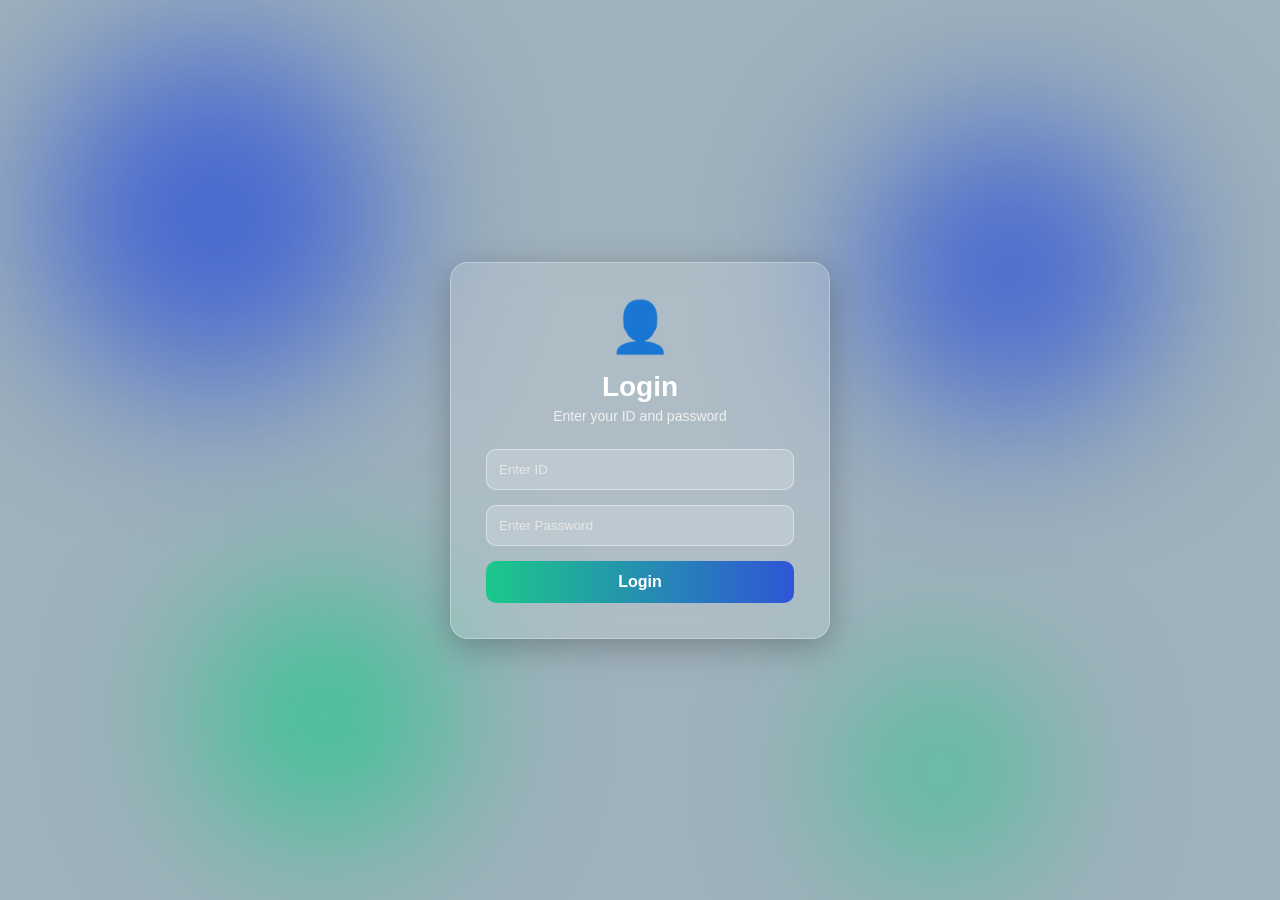
<file: index.html>
<!DOCTYPE html>
<html>
<head>
    <title>Academic Dashboard</title>
    <style>
        body { font-family: Arial; margin: 0; }
        .header { background: #6c63ff; color: white; padding: 15px; display: flex; justify-content: space-between; }
        table { width: 100%; border-collapse: collapse; margin-top: 10px; }
        th, td { border: 1px solid #ccc; padding: 8px; text-align: center; }
        .submitted { color: green; font-weight: bold; }
        .pending { color: orange; font-weight: bold; }
        .late { color: red; font-weight: bold; }
        button { padding: 5px 10px; cursor: pointer; }
        .admin-panel { background: #f4f4f4; padding: 10px; margin-top: 20px; }
    </style>
</head>
<body>

<div class="header">
    <div>Academic Portal</div>
    <div>
        <span id="roleBadge"></span>
        <span id="userInfo"></span>
        <button onclick="logout()">Logout</button>
    </div>
</div>

<div style="padding:20px;">

    <h3>System Stats</h3>
    <p>Total Assignments: <span id="totalCount">0</span></p>
    <p>Submitted: <span id="submittedCount">0</span></p>
    <p>Pending: <span id="pendingCount">0</span></p>

    <!-- Faculty Create Section -->
    <div id="facultySection">
        <h3>Create Assignment</h3>
        <input type="text" id="taskTitle" placeholder="Title"><br><br>
        <textarea id="taskDesc" placeholder="Description"></textarea><br><br>
        <input type="number" id="taskMarks" placeholder="Marks"><br><br>
        <input type="date" id="taskDeadline"><br><br>
        <input type="file" id="taskFile" accept=".pdf"><br><br>
        <button onclick="createAssignment()">Create Assignment</button>
    </div>

    <hr>

    <h3>Assignments</h3>
    <table>
        <thead>
            <tr>
                <th>Title</th>
                <th>Description</th>
                <th>Marks</th>
                <th>Deadline</th>
                <th>File</th>
                <th>Status / Count</th>
                <th>Action</th>
                <th>Grade</th>
            </tr>
        </thead>
        <tbody id="tableBody"></tbody>
    </table>

    <div id="submissionPanel"></div>

    <!-- ADMIN PANEL -->
    <div id="adminSection" class="admin-panel">
        <h3>Admin Panel</h3>

        <h4>Add New User</h4>
        <input type="text" id="newUserId" placeholder="User ID">
        <select id="newUserRole">
            <option value="student">Student</option>
            <option value="faculty">Faculty</option>
            <option value="admin">Admin</option>
        </select>
        <button onclick="addUser()">Add User</button>

        <h4>All Users</h4>
        <div id="userList"></div>

        <h4>System Control</h4>
        <button onclick="resetSystem()">Reset Entire System</button>
    </div>

</div>

<script src="script.js"></script>

<script>
var role = localStorage.getItem("role");
var user = localStorage.getItem("userId");

if (!role) {
    window.location.href = "login.html";
} else {
    document.getElementById("roleBadge").innerText = role.toUpperCase();
    document.getElementById("userInfo").innerText = user;
}
</script>

</body>
</html>
</file>
<file: login.css>
* {
    margin: 0;
    padding: 0;
    box-sizing: border-box;
    font-family: 'Segoe UI', sans-serif;
}

body {
    height: 100vh;
    background: #9fb1bb;
    display: flex;
    justify-content: center;
    align-items: center;
    overflow: hidden;
}

.background .circle {
    position: absolute;
    border-radius: 50%;
    filter: blur(80px);
    opacity: 0.8;
}

.one {
    width: 350px;
    height: 350px;
    background: #2f56d6;
    top: 40px;
    left: 40px;
}

.two {
    width: 250px;
    height: 250px;
    background: #1cc88a;
    bottom: 60px;
    left: 200px;
}

.three {
    width: 300px;
    height: 300px;
    background: #2f56d6;
    right: 120px;
    top: 120px;
}

.four {
    width: 180px;
    height: 180px;
    background: #1cc88a;
    right: 250px;
    bottom: 40px;
}

.container {
    position: relative;
    z-index: 10;
}

.login-box {
    width: 380px;
    padding: 35px;
    border-radius: 18px;
    background: rgba(255, 255, 255, 0.15);
    backdrop-filter: blur(18px);
    border: 1px solid rgba(255, 255, 255, 0.3);
    text-align: center;
    color: white;
    box-shadow: 0 8px 32px rgba(0, 0, 0, 0.25);
}

.icon {
    font-size: 50px;
    margin-bottom: 15px;
}

.login-box h2 {
    font-size: 28px;
    margin-bottom: 5px;
}

.login-box p {
    font-size: 14px;
    margin-bottom: 25px;
    color: #f0f0f0;
}

.login-box input {
    width: 100%;
    padding: 12px;
    margin-bottom: 15px;
    border-radius: 10px;
    border: 1px solid rgba(255,255,255,0.4);
    background: rgba(255,255,255,0.2);
    color: white;
    outline: none;
}

.login-box input::placeholder {
    color: #e6e6e6;
}

.login-box button {
    width: 100%;
    padding: 12px;
    border-radius: 10px;
    border: none;
    background: linear-gradient(to right, #1cc88a, #2f56d6);
    color: white;
    font-size: 16px;
    font-weight: bold;
    cursor: pointer;
    transition: 0.3s ease;
}

.login-box button:hover {
    transform: scale(1.02);
    opacity: 0.95;
}
</file>
